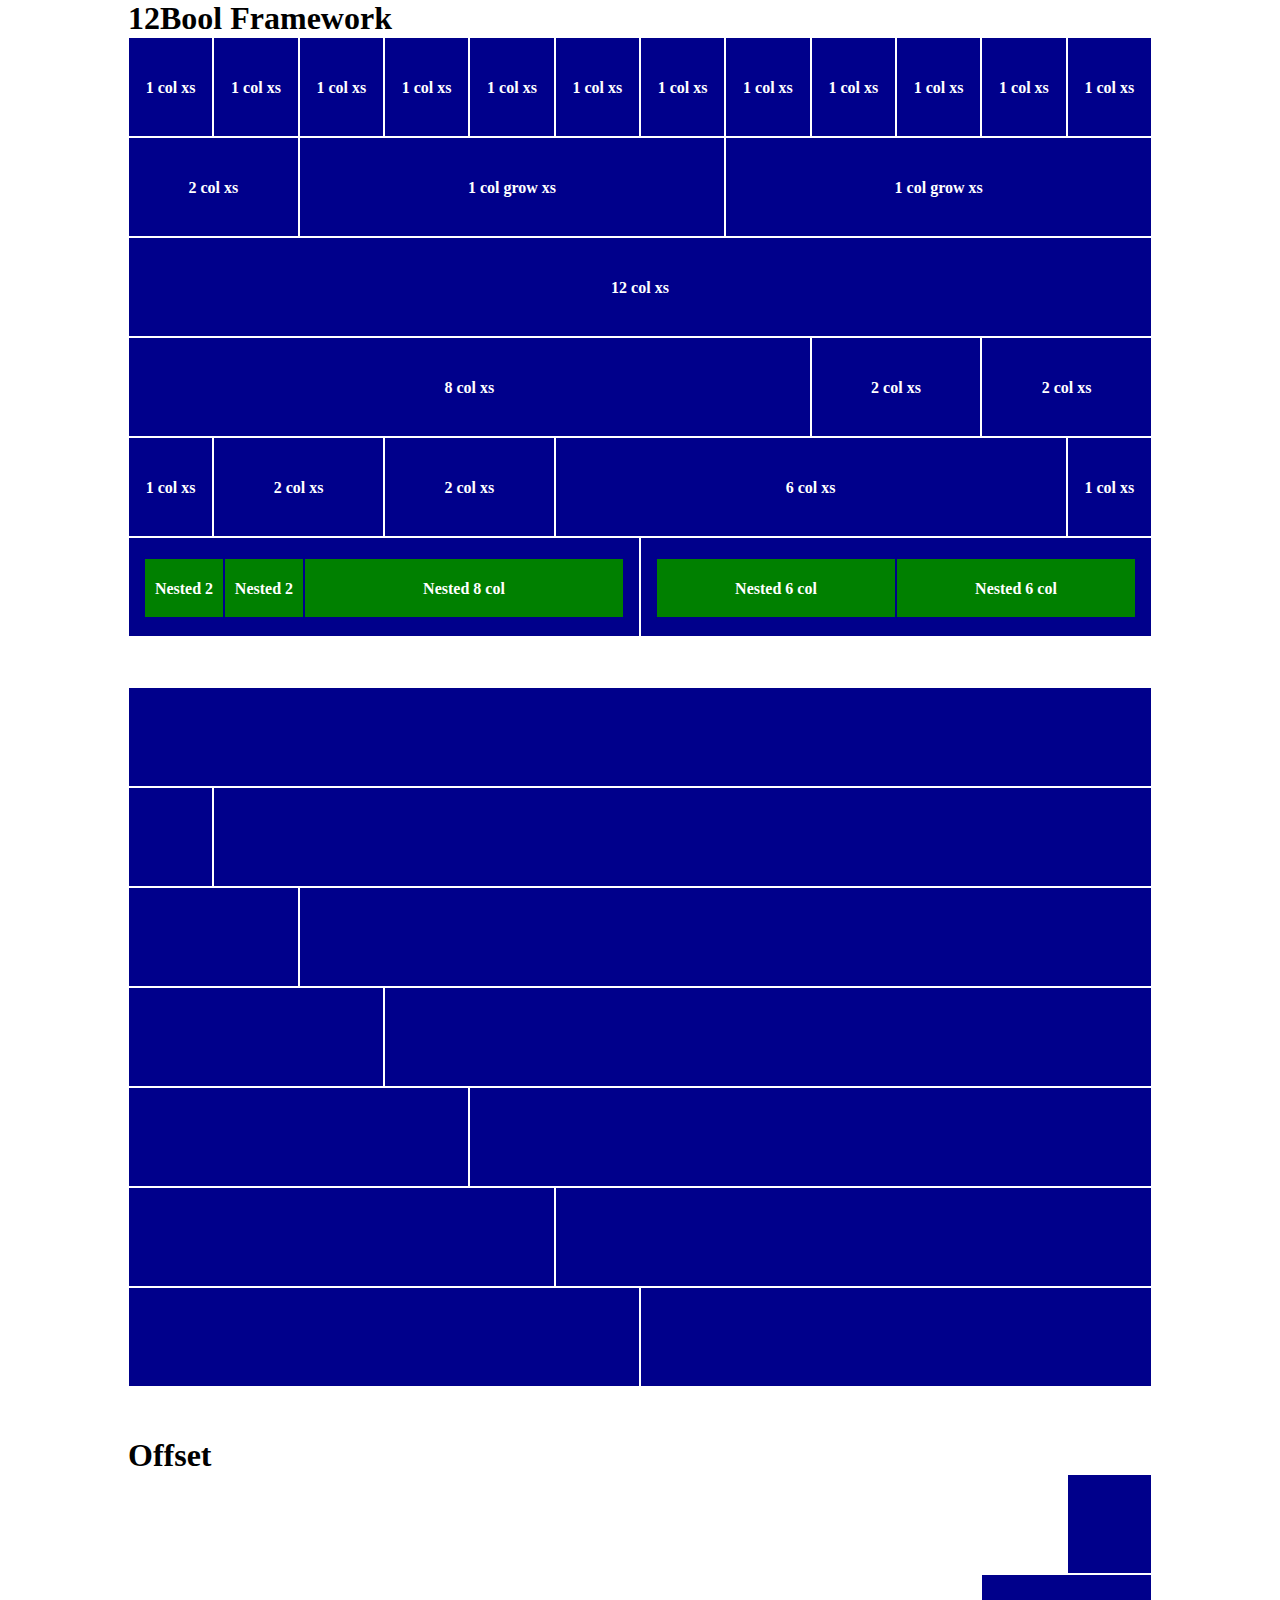
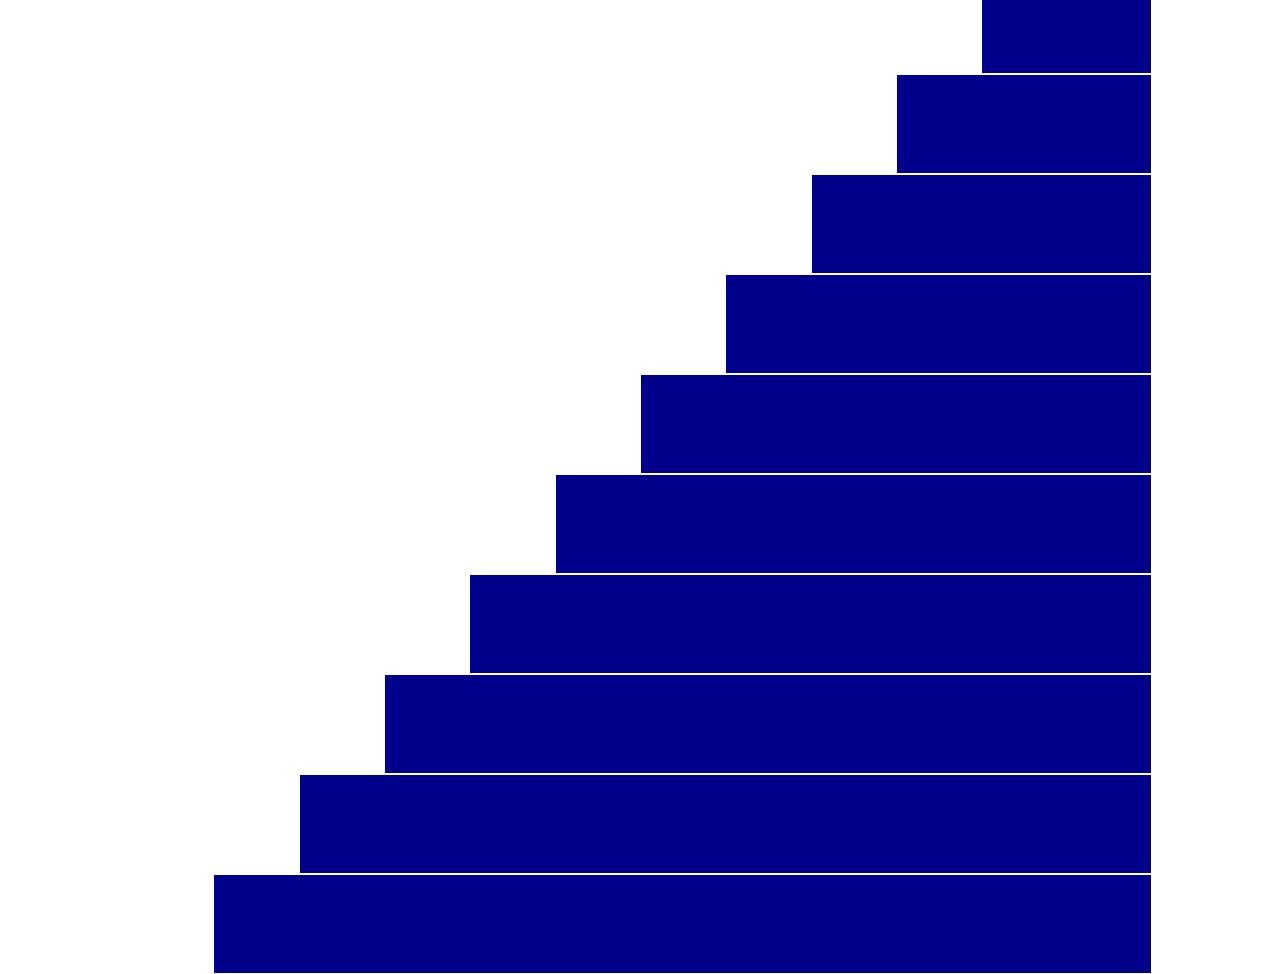
<file: index.html>
<!DOCTYPE html>
<html lang="en">
<head>
    <meta charset="UTF-8">
    <meta http-equiv="X-UA-Compatible" content="IE=edge">
    <meta name="viewport" content="width=device-width, initial-scale=1.0">
    <link rel="stylesheet" href="css/12bool.css">
    <link rel="stylesheet" href="css/style.css">
    <title>12bool Framework</title>
</head>
<body>
    
<div class="container">

    <h1>12Bool Framework</h1>

<!-- row 1 -->
    <div class="row">
        <div class="col-xs-1">1 col xs</div>
        <div class="col-xs-1">1 col xs</div>
        <div class="col-xs-1">1 col xs</div>
        <div class="col-xs-1">1 col xs</div>
        <div class="col-xs-1">1 col xs</div>
        <div class="col-xs-1">1 col xs</div>
        <div class="col-xs-1">1 col xs</div>
        <div class="col-xs-1">1 col xs</div>
        <div class="col-xs-1">1 col xs</div>
        <div class="col-xs-1">1 col xs</div>
        <div class="col-xs-1">1 col xs</div>
        <div class="col-xs-1">1 col xs</div>
    </div>

<!-- row 2 -->
    <div class="row">
        <div class="col-xs-2">2 col xs</div>
        <div class="col-xs-grow-1">1 col grow xs</div>
        <div class="col-xs-grow-1">1 col grow xs</div>
    </div>

<!-- row 3 -->
    <div class="row">
        <div class="col-xs-12">12 col xs</div>
    </div>

<!-- row 4 -->
    <div class="row">
        <div class="col-xs-8">8 col xs</div>
        <div class="col-xs-2">2 col xs</div>
        <div class="col-xs-2">2 col xs</div>
    </div>

<!-- row 5 -->
    <div class="row">
        <div class="col-xs-1">1 col xs</div>
        <div class="col-xs-2">2 col xs</div>
        <div class="col-xs-2">2 col xs</div>
        <div class="col-xs-6">6 col xs</div>
        <div class="col-xs-1">1 col xs</div>
    </div>

<!-- row 6 -->
    <div class="row row-padding">
        <div class="col-xs-6">
            <div class="row">
                <div class="col-xs-2">Nested 2 col</div>
                <div class="col-xs-2">Nested 2 col</div>
                <div class="col-xs-8">Nested 8 col</div>
            </div>
        </div>
        <div class="col-xs-6">
            <div class="row">
                <div class="col-xs-6">Nested 6 col</div>
                <div class="col-xs-6">Nested 6 col</div>
            </div>
        </div>
    </div>

    <div class="container-fluid">
<!-- row 7 -->
        <div class="row">
            <div class="col-xs-grow-1"></div>
        </div>
<!-- row 8 -->
        <div class="row">
            <div class="col-xs-1"></div>
            <div class="col-xs-grow-1"></div>
        </div>
<!-- row 9 -->
        <div class="row">
            <div class="col-xs-2"></div>
            <div class="col-xs-grow-1"></div>
        </div>
<!-- row 10 -->
        <div class="row">
            <div class="col-xs-3"></div>
            <div class="col-xs-grow-1"></div>
        </div>
<!-- row 11 -->
        <div class="row">
            <div class="col-xs-4"></div>
            <div class="col-xs-grow-1"></div>
        </div>
<!-- row 12 -->
        <div class="row">
            <div class="col-xs-5"></div>
            <div class="col-xs-grow-1"></div>
        </div>
<!-- row 13 -->
        <div class="row">
            <div class="col-xs-grow-1"></div>
            <div class="col-xs-grow-1"></div>
        </div>


    </div>

    <div class="container-fluid">

        <h1>Offset</h1>
<!-- row 14 -->
        <div class="row">
            <div class="col-xs-1 col-xs-offset-11"></div>
        </div>
<!-- row 15 -->
        <div class="row">
            <div class="col-xs-2 col-xs-offset-10"></div>
        </div>
<!-- row 16 -->
        <div class="row">
            <div class="col-xs-3 col-xs-offset-9"></div>
        </div>
<!-- row 17 -->
        <div class="row">
            <div class="col-xs-4 col-xs-offset-8"></div>
        </div>
<!-- row 18 -->
        <div class="row">
            <div class="col-xs-5 col-xs-offset-7"></div>
        </div>
<!-- row 19 -->
        <div class="row">
            <div class="col-xs-6 col-xs-offset-6"></div>
        </div>
<!-- row 20 -->
        <div class="row">
            <div class="col-xs-7 col-xs-offset-5"></div>
        </div>
<!-- row 21 -->
        <div class="row">
            <div class="col-xs-8 col-xs-offset-4"></div>
        </div>
<!-- row 22 -->
        <div class="row">
            <div class="col-xs-9 col-xs-offset-3"></div>
        </div>
<!-- row 23 -->
        <div class="row">
            <div class="col-xs-10 col-xs-offset-2"></div>
        </div>
<!-- row 24 -->
        <div class="row">
            <div class="col-xs-11 col-xs-offset-1"></div>
        </div>

    </div>

</div>

</body>
</html>
</file>
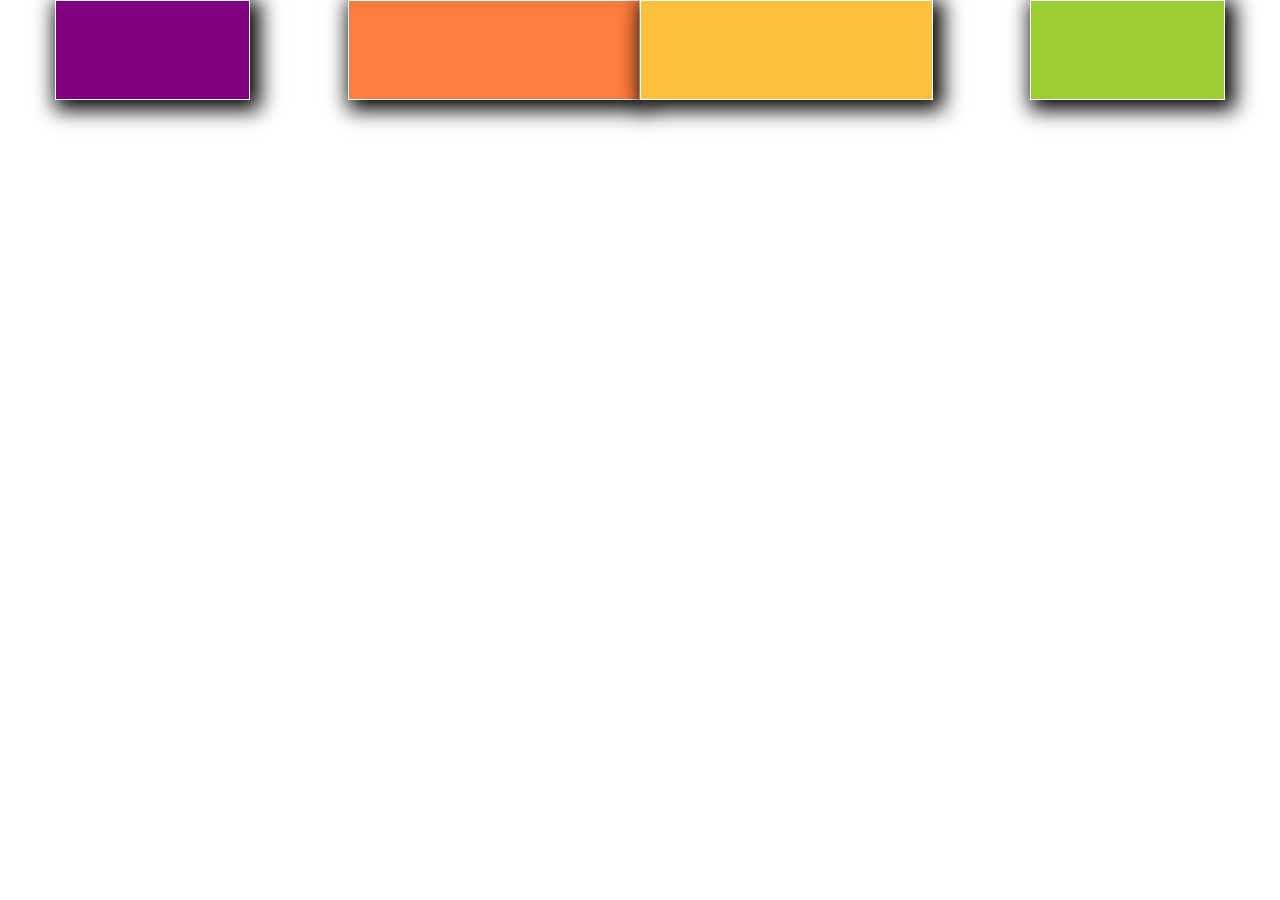
<file: bonus 2/index.html>
<!DOCTYPE html>
<html lang="en">
<head>
    <meta charset="UTF-8">
    <meta http-equiv="X-UA-Compatible" content="IE=edge">
    <meta name="viewport" content="width=device-width, initial-scale=1.0">
    <link rel="stylesheet" href="css/12bool.css">
    <link rel="stylesheet" href="css/style.css">
    <title>12bool Framework</title>
</head>
<body>
    
    <div class="container">

        <div class="row">

            <div class="col-xs-12 col-sm-6 col-md-3 col-lg-2 purp">

            </div>

            <div class="col-xs-12 col-sm-6 col-md-3 col-lg-3 col-lg-offset-1 orange">

            </div>

            <div class="col-xs-12 col-sm-6 col-md-3 col-lg-3 yellow">

            </div>

            <div class="col-xs-12 col-sm-6 col-md-3 col-lg-2 col-lg-offset-1 green">

            </div>
        </div>

        
    </div>

</body>
</html>
</file>
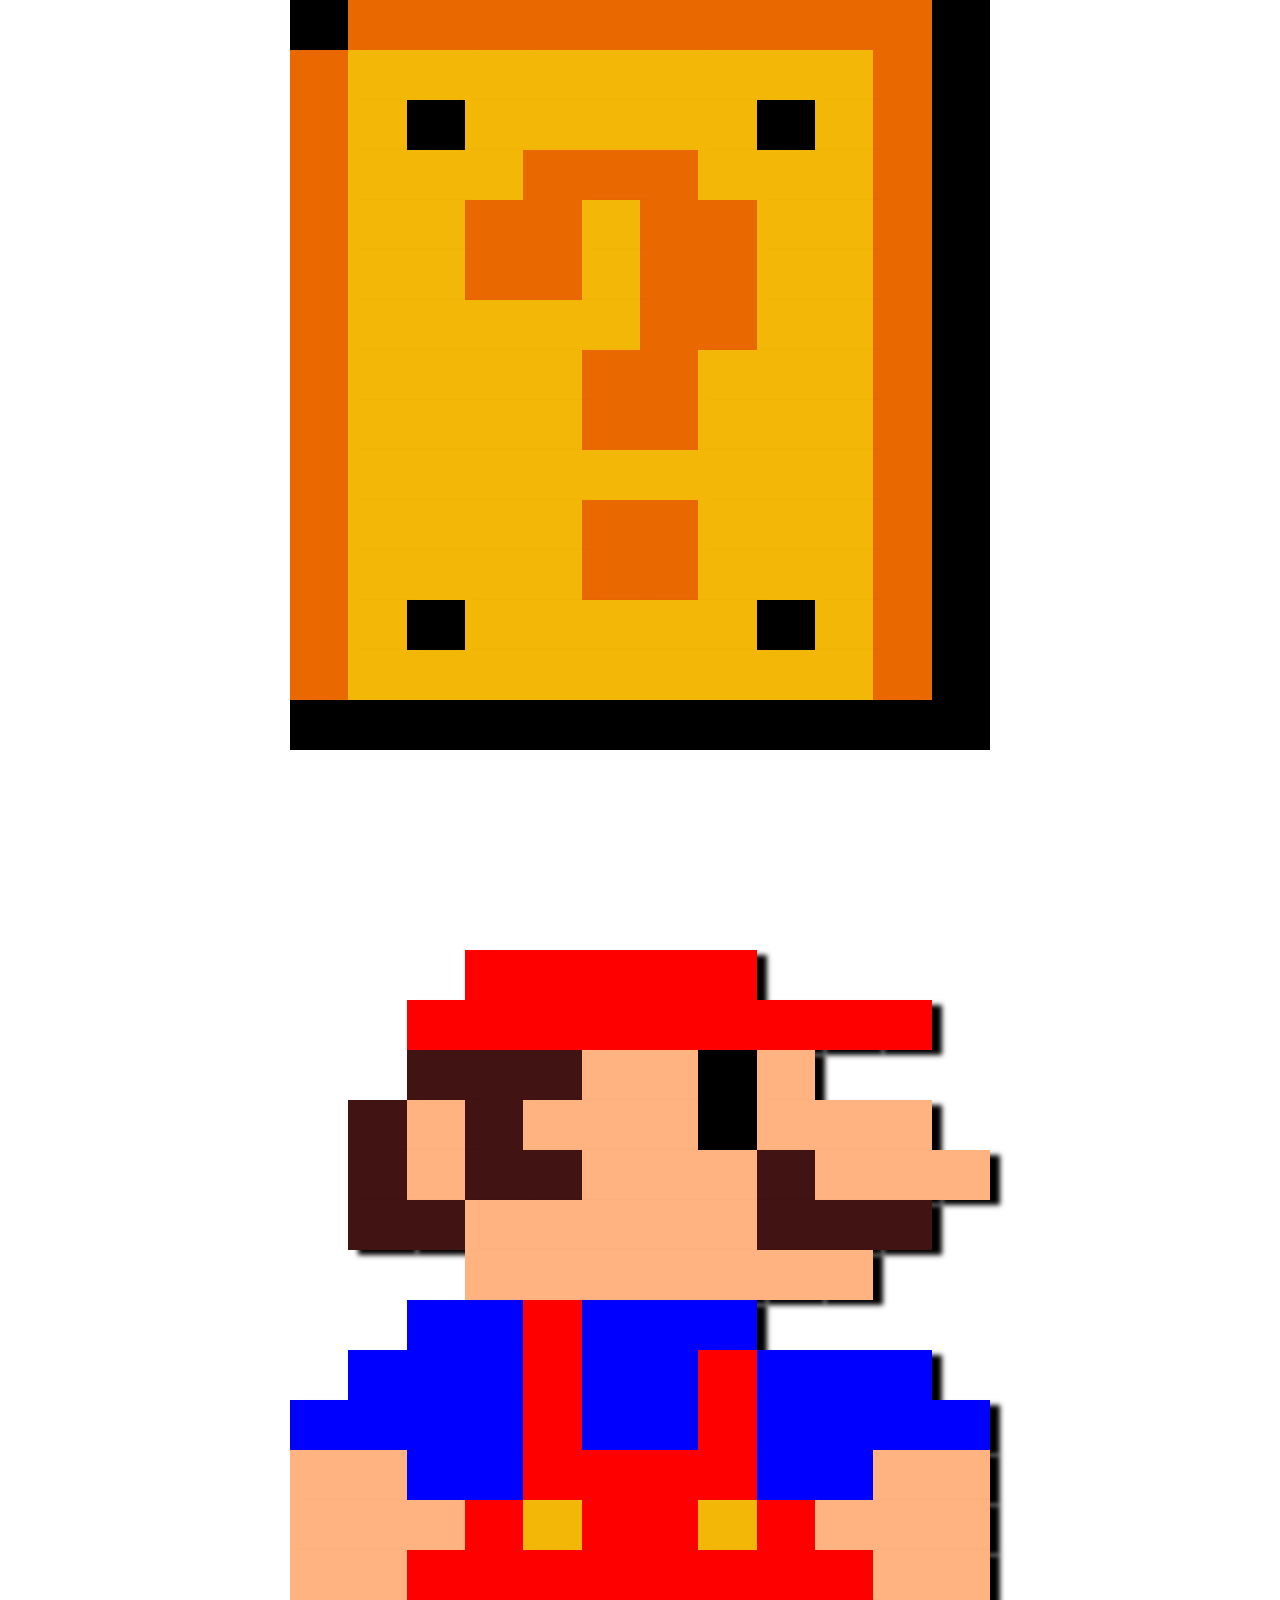
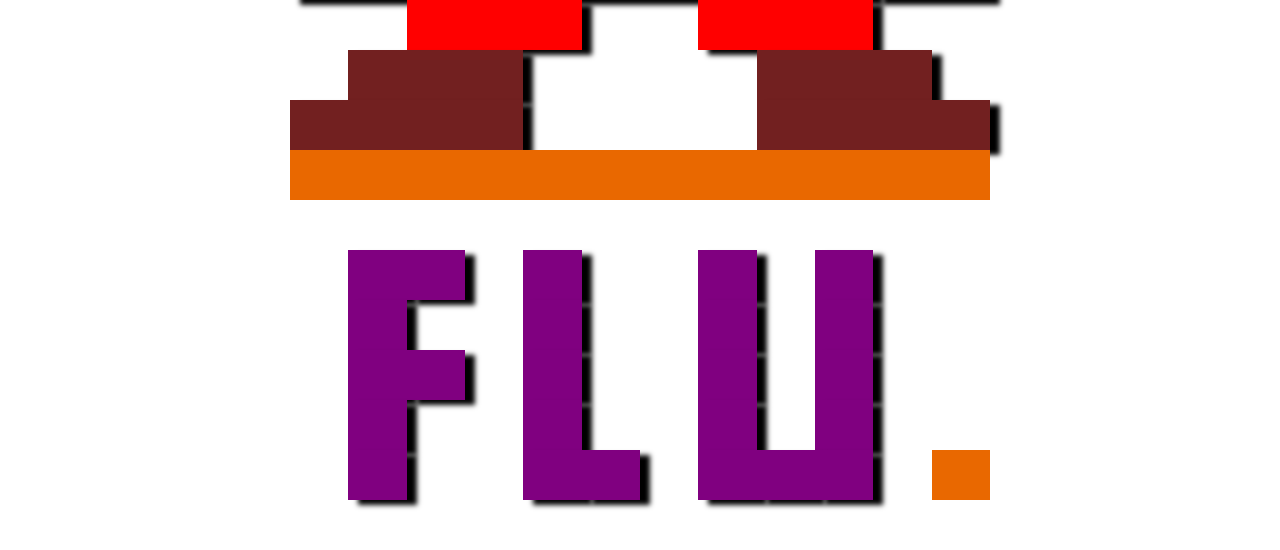
<file: bonus 3/index.html>
<!DOCTYPE html>
<html lang="en">
<head>
    <meta charset="UTF-8">
    <meta http-equiv="X-UA-Compatible" content="IE=edge">
    <meta name="viewport" content="width=device-width, initial-scale=1.0">
    <link rel="stylesheet" href="css/12bool.css">
    <link rel="stylesheet" href="css/style.css">
    <title>12bool Framework</title>
</head>
<body>
    
<div class="container">
<!-- box -->
    <div class="row ">

        <div class="col-xs-1 black"></div>
        <div class="col-xs-1 orange"></div>
        <div class="col-xs-1 orange"></div>
        <div class="col-xs-1 orange"></div>
        <div class="col-xs-1 orange"></div>
        <div class="col-xs-1 orange"></div>
        <div class="col-xs-1 orange"></div>
        <div class="col-xs-1 orange"></div>
        <div class="col-xs-1 orange"></div>
        <div class="col-xs-1 orange"></div>
        <div class="col-xs-1 orange"></div>
        <div class="col-xs-1 black"></div>

    </div>

    <div class="row ">

        <div class="col-xs-1 orange"></div>
        <div class="col-xs-1 yellow"></div>
        <div class="col-xs-1 yellow"></div>
        <div class="col-xs-1 yellow"></div>
        <div class="col-xs-1 yellow"></div>
        <div class="col-xs-1 yellow"></div>
        <div class="col-xs-1 yellow"></div>
        <div class="col-xs-1 yellow"></div>
        <div class="col-xs-1 yellow"></div>
        <div class="col-xs-1 yellow"></div>
        <div class="col-xs-1 orange"></div>
        <div class="col-xs-1 black"></div>

    </div>

    <div class="row ">

        <div class="col-xs-1 orange"></div>
        <div class="col-xs-1 yellow"></div>
        <div class="col-xs-1 black"></div>
        <div class="col-xs-1 yellow"></div>
        <div class="col-xs-1 yellow"></div>
        <div class="col-xs-1 yellow"></div>
        <div class="col-xs-1 yellow"></div>
        <div class="col-xs-1 yellow"></div>
        <div class="col-xs-1 black"></div>
        <div class="col-xs-1 yellow"></div>
        <div class="col-xs-1 orange"></div>
        <div class="col-xs-1 black"></div>
    </div>

    <div class="row ">


        <div class="col-xs-1 orange"></div>
        <div class="col-xs-1 yellow"></div>
        <div class="col-xs-1 yellow"></div>
        <div class="col-xs-1 yellow"></div>
        <div class="col-xs-1 orange"></div>
        <div class="col-xs-1 orange"></div>
        <div class="col-xs-1 orange"></div>
        <div class="col-xs-1 yellow"></div>
        <div class="col-xs-1 yellow"></div>
        <div class="col-xs-1 yellow"></div>
        <div class="col-xs-1 orange"></div>
        <div class="col-xs-1 black"></div>

    </div>

    <div class="row ">

        <div class="col-xs-1 orange"></div>
        <div class="col-xs-1 yellow"></div>
        <div class="col-xs-1 yellow"></div>
        <div class="col-xs-1 orange"></div>
        <div class="col-xs-1 orange"></div>
        <div class="col-xs-1 yellow"></div>
        <div class="col-xs-1 orange"></div>
        <div class="col-xs-1 orange"></div>
        <div class="col-xs-1 yellow"></div>
        <div class="col-xs-1 yellow"></div>
        <div class="col-xs-1 orange"></div>
        <div class="col-xs-1 black"></div>

    </div>

    <div class="row ">

        <div class="col-xs-1 orange"></div>
        <div class="col-xs-1 yellow"></div>
        <div class="col-xs-1 yellow"></div>
        <div class="col-xs-1 orange"></div>
        <div class="col-xs-1 orange"></div>
        <div class="col-xs-1 yellow"></div>
        <div class="col-xs-1 orange"></div>
        <div class="col-xs-1 orange"></div>
        <div class="col-xs-1 yellow"></div>
        <div class="col-xs-1 yellow"></div>
        <div class="col-xs-1 orange"></div>
        <div class="col-xs-1 black"></div>

    </div>

    <div class="row ">

        <div class="col-xs-1 orange"></div>
        <div class="col-xs-1 yellow"></div>
        <div class="col-xs-1 yellow"></div>
        <div class="col-xs-1 yellow"></div>
        <div class="col-xs-1 yellow"></div>
        <div class="col-xs-1 yellow"></div>
        <div class="col-xs-1 orange"></div>
        <div class="col-xs-1 orange"></div>
        <div class="col-xs-1 yellow"></div>
        <div class="col-xs-1 yellow"></div>
        <div class="col-xs-1 orange"></div>
        <div class="col-xs-1 black"></div>

    </div>

    <div class="row ">

        <div class="col-xs-1 orange"></div>
        <div class="col-xs-1 yellow"></div>
        <div class="col-xs-1 yellow"></div>
        <div class="col-xs-1 yellow"></div>
        <div class="col-xs-1 yellow"></div>
        <div class="col-xs-1 orange"></div>
        <div class="col-xs-1 orange"></div>
        <div class="col-xs-1 yellow"></div>
        <div class="col-xs-1 yellow"></div>
        <div class="col-xs-1 yellow"></div>
        <div class="col-xs-1 orange"></div>
        <div class="col-xs-1 black"></div>

    </div>

    <div class="row ">

        <div class="col-xs-1 orange"></div>
        <div class="col-xs-1 yellow"></div>
        <div class="col-xs-1 yellow"></div>
        <div class="col-xs-1 yellow"></div>
        <div class="col-xs-1 yellow"></div>
        <div class="col-xs-1 orange"></div>
        <div class="col-xs-1 orange"></div>
        <div class="col-xs-1 yellow"></div>
        <div class="col-xs-1 yellow"></div>
        <div class="col-xs-1 yellow"></div>
        <div class="col-xs-1 orange"></div>
        <div class="col-xs-1 black"></div>
    </div>

    <div class="row ">

        <div class="col-xs-1 orange"></div>
        <div class="col-xs-1 yellow"></div>
        <div class="col-xs-1 yellow"></div>
        <div class="col-xs-1 yellow"></div>
        <div class="col-xs-1 yellow"></div>
        <div class="col-xs-1 yellow"></div>
        <div class="col-xs-1 yellow"></div>
        <div class="col-xs-1 yellow"></div>
        <div class="col-xs-1 yellow"></div>
        <div class="col-xs-1 yellow"></div>
        <div class="col-xs-1 orange"></div>
        <div class="col-xs-1 black"></div>

    </div>

    <div class="row ">

        <div class="col-xs-1 orange"></div>
        <div class="col-xs-1 yellow"></div>
        <div class="col-xs-1 yellow"></div>
        <div class="col-xs-1 yellow"></div>
        <div class="col-xs-1 yellow"></div>
        <div class="col-xs-1 orange"></div>
        <div class="col-xs-1 orange"></div>
        <div class="col-xs-1 yellow"></div>
        <div class="col-xs-1 yellow"></div>
        <div class="col-xs-1 yellow"></div>
        <div class="col-xs-1 orange"></div>
        <div class="col-xs-1 black"></div>

    </div>

    <div class="row ">
        <div class="col-xs-1 orange"></div>
        <div class="col-xs-1 yellow"></div>
        <div class="col-xs-1 yellow"></div>
        <div class="col-xs-1 yellow"></div>
        <div class="col-xs-1 yellow"></div>
        <div class="col-xs-1 orange"></div>
        <div class="col-xs-1 orange"></div>
        <div class="col-xs-1 yellow"></div>
        <div class="col-xs-1 yellow"></div>
        <div class="col-xs-1 yellow"></div>
        <div class="col-xs-1 orange"></div>
        <div class="col-xs-1 black"></div>
    </div>

    <div class="row ">
        <div class="col-xs-1 orange"></div>
        <div class="col-xs-1 yellow"></div>
        <div class="col-xs-1 black"></div>
        <div class="col-xs-1 yellow"></div>
        <div class="col-xs-1 yellow"></div>
        <div class="col-xs-1 yellow"></div>
        <div class="col-xs-1 yellow"></div>
        <div class="col-xs-1 yellow"></div>
        <div class="col-xs-1 black"></div>
        <div class="col-xs-1 yellow"></div>
        <div class="col-xs-1 orange"></div>
        <div class="col-xs-1 black"></div>
    </div>

    <div class="row ">
        <div class="col-xs-1 orange"></div>
        <div class="col-xs-1 yellow"></div>
        <div class="col-xs-1 yellow"></div>
        <div class="col-xs-1 yellow"></div>
        <div class="col-xs-1 yellow"></div>
        <div class="col-xs-1 yellow"></div>
        <div class="col-xs-1 yellow"></div>
        <div class="col-xs-1 yellow"></div>
        <div class="col-xs-1 yellow"></div>
        <div class="col-xs-1 yellow"></div>
        <div class="col-xs-1 orange"></div>
        <div class="col-xs-1 black"></div>
    </div>

    <div class="row ">
        <div class="col-xs-1 black"></div>
        <div class="col-xs-1 black"></div>
        <div class="col-xs-1 black"></div>
        <div class="col-xs-1 black"></div>
        <div class="col-xs-1 black"></div>
        <div class="col-xs-1 black"></div>
        <div class="col-xs-1 black"></div>
        <div class="col-xs-1 black"></div>
        <div class="col-xs-1 black"></div>
        <div class="col-xs-1 black"></div>
        <div class="col-xs-1 black"></div>
        <div class="col-xs-1 black"></div>
    </div>

    <div class="container mario">
        <!-- super mario -->
        <div class="row">
            <div class="col-xs-1"></div>
            <div class="col-xs-1"></div>
            <div class="col-xs-1"></div>
            <div class="col-xs-1 red"></div>
            <div class="col-xs-1 red"></div>
            <div class="col-xs-1 red"></div>
            <div class="col-xs-1 red"></div>
            <div class="col-xs-1 red"></div>
            <div class="col-xs-1"></div>
            <div class="col-xs-1"></div>
            <div class="col-xs-1"></div>
            <div class="col-xs-1"></div>
        </div>

        <div class="row">
            <div class="col-xs-1"></div>
            <div class="col-xs-1"></div>
            <div class="col-xs-1 red"></div>
            <div class="col-xs-1 red"></div>
            <div class="col-xs-1 red"></div>
            <div class="col-xs-1 red"></div>
            <div class="col-xs-1 red"></div>
            <div class="col-xs-1 red"></div>
            <div class="col-xs-1 red"></div>
            <div class="col-xs-1 red"></div>
            <div class="col-xs-1 red"></div>
            <div class="col-xs-1"></div>

        </div>

        <div class="row">
            <div class="col-xs-1"></div>
            <div class="col-xs-1"></div>
            <div class="col-xs-1 darkbrown"></div>
            <div class="col-xs-1 darkbrown"></div>
            <div class="col-xs-1 darkbrown"></div>
            <div class="col-xs-1 pink"></div>
            <div class="col-xs-1 pink"></div>
            <div class="col-xs-1 black"></div>
            <div class="col-xs-1 pink"></div>
            <div class="col-xs-1"></div>
            <div class="col-xs-1"></div>
            <div class="col-xs-1"></div>

        </div>

        <div class="row">
            <div class="col-xs-1"></div>
            <div class="col-xs-1 darkbrown"></div>
            <div class="col-xs-1 pink"></div>
            <div class="col-xs-1 darkbrown"></div>
            <div class="col-xs-1 pink"></div>
            <div class="col-xs-1 pink"></div>
            <div class="col-xs-1 pink"></div>
            <div class="col-xs-1 black"></div>
            <div class="col-xs-1 pink"></div>
            <div class="col-xs-1 pink"></div>
            <div class="col-xs-1 pink"></div>
            <div class="col-xs-1"></div>

        </div>

        <div class="row">
            <div class="col-xs-1 "></div>
            <div class="col-xs-1 darkbrown"></div>
            <div class="col-xs-1 pink"></div>
            <div class="col-xs-1 darkbrown"></div>
            <div class="col-xs-1 darkbrown"></div>
            <div class="col-xs-1 pink"></div>
            <div class="col-xs-1 pink"></div>
            <div class="col-xs-1 pink"></div>
            <div class="col-xs-1 darkbrown"></div>
            <div class="col-xs-1 pink"></div>
            <div class="col-xs-1 pink"></div>
            <div class="col-xs-1 pink"></div>
        </div>
        <!-- row 6 -->
        <div class="row">
            <div class="col-xs-1 "></div>
            <div class="col-xs-1 darkbrown"></div>
            <div class="col-xs-1 darkbrown"></div>
            <div class="col-xs-1 pink"></div>
            <div class="col-xs-1 pink"></div>
            <div class="col-xs-1 pink"></div>
            <div class="col-xs-1 pink"></div>
            <div class="col-xs-1 pink"></div>
            <div class="col-xs-1 darkbrown"></div>
            <div class="col-xs-1 darkbrown"></div>
            <div class="col-xs-1 darkbrown"></div>
            <div class="col-xs-1 "></div>
        </div>

        <div class="row">
            <div class="col-xs-1"></div>
            <div class="col-xs-1 "></div>
            <div class="col-xs-1"></div>
            <div class="col-xs-1 pink"></div>
            <div class="col-xs-1 pink"></div>
            <div class="col-xs-1 pink"></div>
            <div class="col-xs-1 pink"></div>
            <div class="col-xs-1 pink"></div>
            <div class="col-xs-1 pink"></div>
            <div class="col-xs-1 pink"></div>
            <div class="col-xs-1 "></div>
            <div class="col-xs-1 "></div>
        </div>

        <div class="row">
            <div class="col-xs-2 blue col-xs-offset-2"></div>
            <div class="col-xs-1 red"></div>
            <div class="col-xs-3 blue"></div>
        </div>

        <div class="row">
            <div class="col-xs-3 blue col-xs-offset-1"></div>
            <div class="col-xs-1 red"></div>
            <div class="col-xs-2 blue"></div>
            <div class="col-xs-1 red"></div>
            <div class="col-xs-3 blue"></div>
        </div>

        <div class="row">
            <div class="col-xs-4 blue "></div>
            <div class="col-xs-1 red"></div>
            <div class="col-xs-2 blue"></div>
            <div class="col-xs-1 red"></div>
            <div class="col-xs-4 blue"></div>
        </div>

        <div class="row">
            <div class="col-xs-2 pink "></div>
            <div class="col-xs-2 blue"></div>
            <div class="col-xs-4 red"></div>
            <div class="col-xs-2 blue"></div>
            <div class="col-xs-2 pink"></div>
        </div>

        <div class="row">
            <div class="col-xs-3 pink "></div>
            <div class="col-xs-1 red"></div>
            <div class="col-xs-1 yellow"></div>
            <div class="col-xs-2 red"></div>
            <div class="col-xs-1 yellow"></div>
            <div class="col-xs-1 red"></div>
            <div class="col-xs-3 pink "></div>
        </div>

        <div class="row">
            <div class="col-xs-2 pink "></div>
            <div class="col-xs-8 red"></div>
            <div class="col-xs-2 pink"></div>
        </div>

        <div class="row">
            <div class="col-xs-3 col-xs-offset-2 red "></div>
            <div class="col-xs-3 col-xs-offset-2 red"></div>
        </div>

        <div class="row">
            <div class="col-xs-3 col-xs-offset-1 brown "></div>
            <div class="col-xs-3 col-xs-offset-4 brown"></div>
        </div>

        <div class="row">
            <div class="col-xs-4  brown "></div>
            <div class="col-xs-4 col-xs-offset-4 brown"></div>
        </div>

    </div>

    <div class="row floor">
        <div class="col-xs-12 orange"></div>
    </div>

    <div class="row floor">
        <div class="col-xs-12 "></div>
    </div>

<!-- fluuuuuuuuuuuuuuuuuuuuuuuuuuuuu -->
    <div class="row">

        <div class="col-xs-1 "></div>
        <div class="col-xs-1 purp"></div>
        <div class="col-xs-1 purp"></div>
        <div class="col-xs-1 "></div>
        <div class="col-xs-1 purp"></div>
        <div class="col-xs-1 "></div>
        <div class="col-xs-1 "></div>
        <div class="col-xs-1 purp"></div>
        <div class="col-xs-1 "></div>
        <div class="col-xs-1 purp"></div>
        <div class="col-xs-1 "></div>
        <div class="col-xs-1"></div>
    </div>

    <div class="row">
        <div class="col-xs-1 "></div>
        <div class="col-xs-1 purp"></div>
        <div class="col-xs-1 "></div>
        <div class="col-xs-1 "></div>
        <div class="col-xs-1 purp"></div>
        <div class="col-xs-1 "></div>
        <div class="col-xs-1 "></div>
        <div class="col-xs-1 purp"></div>
        <div class="col-xs-1 "></div>
        <div class="col-xs-1 purp"></div>
        <div class="col-xs-1 "></div>
        <div class="col-xs-1"></div>
    </div>

    <div class="row">
        <div class="col-xs-1 "></div>
        <div class="col-xs-1 purp"></div>
        <div class="col-xs-1 purp"></div>
        <div class="col-xs-1 "></div>
        <div class="col-xs-1 purp"></div>
        <div class="col-xs-1 "></div>
        <div class="col-xs-1 "></div>
        <div class="col-xs-1 purp"></div>
        <div class="col-xs-1 "></div>
        <div class="col-xs-1 purp"></div>
        <div class="col-xs-1 "></div>
        <div class="col-xs-1"></div>
    </div>

    <div class="row">
        <div class="col-xs-1 "></div>
        <div class="col-xs-1 purp"></div>
        <div class="col-xs-1 "></div>
        <div class="col-xs-1 "></div>
        <div class="col-xs-1 purp"></div>
        <div class="col-xs-1 "></div>
        <div class="col-xs-1 "></div>
        <div class="col-xs-1 purp"></div>
        <div class="col-xs-1 "></div>
        <div class="col-xs-1 purp"></div>
        <div class="col-xs-1 "></div>
        <div class="col-xs-1"></div>
    </div>

    <div class="row">
        <div class="col-xs-1 "></div>
        <div class="col-xs-1 purp"></div>
        <div class="col-xs-1 "></div>
        <div class="col-xs-1 "></div>
        <div class="col-xs-1 purp"></div>
        <div class="col-xs-1 purp"></div>
        <div class="col-xs-1 "></div>
        <div class="col-xs-1 purp"></div>
        <div class="col-xs-1 purp"></div>
        <div class="col-xs-1 purp"></div>
        <div class="col-xs-1 "></div>
        <div class="col-xs-1 orange"></div>
    </div>

    <div class="row">
        <div class="col-xs-12 "></div>

    </div>

</div>
</body>
</html>
</file>
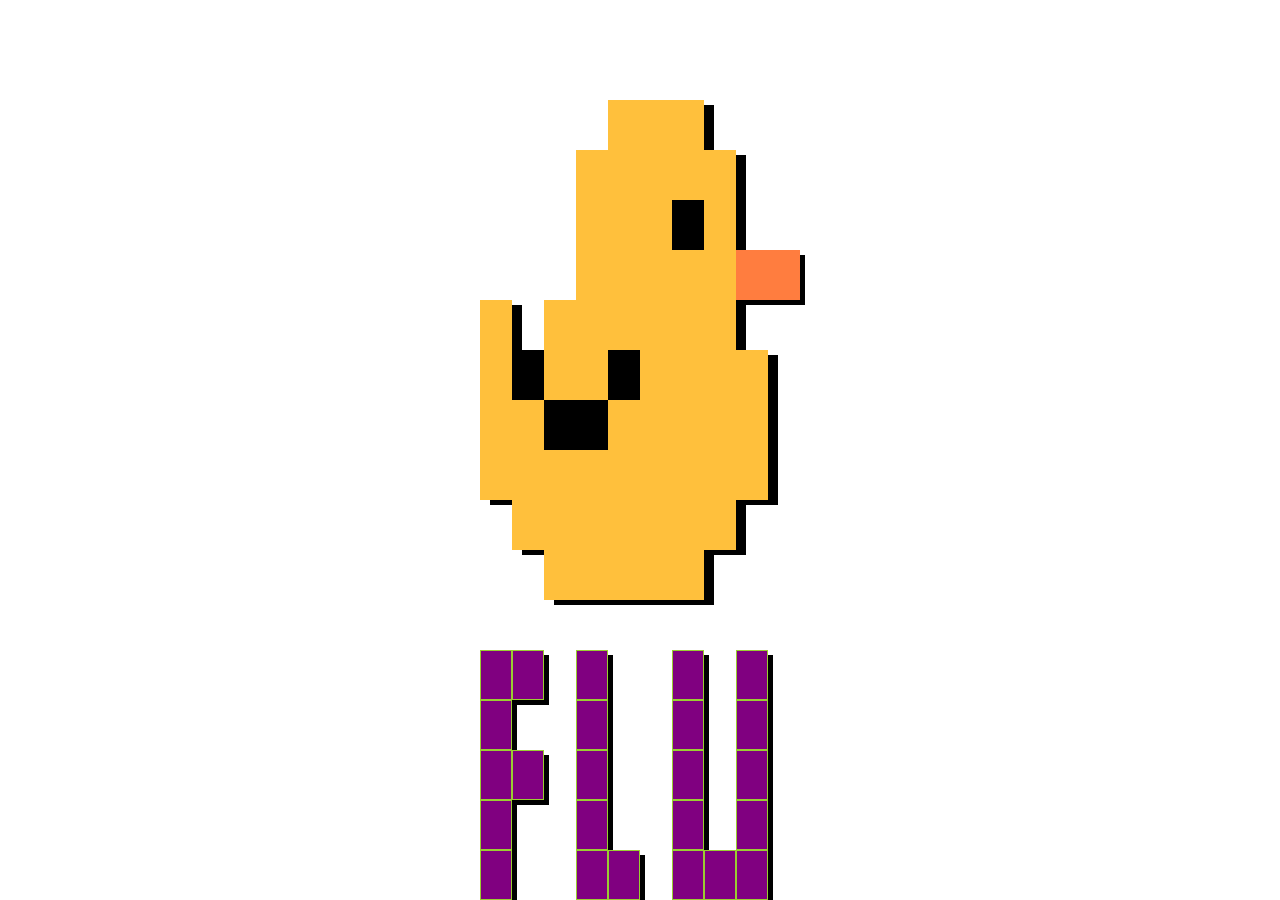
<file: bonus/index.html>
<!DOCTYPE html>
<html lang="en">
<head>
    <meta charset="UTF-8">
    <meta http-equiv="X-UA-Compatible" content="IE=edge">
    <meta name="viewport" content="width=device-width, initial-scale=1.0">
    <link rel="stylesheet" href="css/12bool.css">
    <link rel="stylesheet" href="css/style.css">
    <title>12bool Framework</title>
</head>
<body>
    
<div class="container">

    <div class="row">
        <div class="col-xs-1"></div>
        <div class="col-xs-1"></div>
        <div class="col-xs-1"></div>
        <div class="col-xs-1"></div>
        <div class="col-xs-1"></div>
        <div class="col-xs-1"></div>
        <div class="col-xs-1"></div>
        <div class="col-xs-1"></div>
        <div class="col-xs-1"></div>
        <div class="col-xs-1"></div>
        <div class="col-xs-1"></div>
        <div class="col-xs-1"></div>
    </div>

    <div class="row">
        <div class="col-xs-1"></div>
        <div class="col-xs-1"></div>
        <div class="col-xs-1"></div>
        <div class="col-xs-1"></div>
        <div class="col-xs-1"></div>
        <div class="col-xs-1"></div>
        <div class="col-xs-1"></div>
        <div class="col-xs-1"></div>
        <div class="col-xs-1"></div>
        <div class="col-xs-1"></div>
        <div class="col-xs-1"></div>
        <div class="col-xs-1"></div>
    </div>

    <div class="row">
        <div class="col-xs-1"></div>
        <div class="col-xs-1"></div>
        <div class="col-xs-1"></div>
        <div class="col-xs-1"></div>
        <div class="col-xs-1"></div>
        <div class="col-xs-1 yellow"></div>
        <div class="col-xs-1 yellow"></div>
        <div class="col-xs-1 yellow"></div>
        <div class="col-xs-1"></div>
        <div class="col-xs-1"></div>
        <div class="col-xs-1"></div>
        <div class="col-xs-1"></div>
    </div>

    <div class="row">
        <div class="col-xs-1"></div>
        <div class="col-xs-1"></div>
        <div class="col-xs-1"></div>
        <div class="col-xs-1"></div>
        <div class="col-xs-1 yellow"></div>
        <div class="col-xs-1 yellow"></div>
        <div class="col-xs-1 yellow"></div>
        <div class="col-xs-1 yellow"></div>
        <div class="col-xs-1 yellow"></div>
        <div class="col-xs-1"></div>
        <div class="col-xs-1"></div>
        <div class="col-xs-1"></div>
    </div>

    <div class="row">
        <div class="col-xs-1"></div>
        <div class="col-xs-1"></div>
        <div class="col-xs-1"></div>
        <div class="col-xs-1"></div>
        <div class="col-xs-1 yellow"></div>
        <div class="col-xs-1 yellow"></div>
        <div class="col-xs-1 yellow"></div>
        <div class="col-xs-1 black"></div>
        <div class="col-xs-1 yellow"></div>
        <div class="col-xs-1"></div>
        <div class="col-xs-1"></div>
        <div class="col-xs-1"></div>
    </div>
<!-- row 6 -->
    <div class="row">
        <div class="col-xs-1"></div>
        <div class="col-xs-1"></div>
        <div class="col-xs-1"></div>
        <div class="col-xs-1"></div>
        <div class="col-xs-1 yellow"></div>
        <div class="col-xs-1 yellow"></div>
        <div class="col-xs-1 yellow"></div>
        <div class="col-xs-1 yellow"></div>
        <div class="col-xs-1 yellow"></div>
        <div class="col-xs-1 orange"></div>
        <div class="col-xs-1 orange"></div>
        <div class="col-xs-1 "></div>
    </div>

    <div class="row">
        <div class="col-xs-1"></div>
        <div class="col-xs-1 yellow"></div>
        <div class="col-xs-1"></div>
        <div class="col-xs-1 yellow"></div>
        <div class="col-xs-1 yellow"></div>
        <div class="col-xs-1 yellow"></div>
        <div class="col-xs-1 yellow"></div>
        <div class="col-xs-1 yellow"></div>
        <div class="col-xs-1 yellow"></div>
        <div class="col-xs-1 "></div>
        <div class="col-xs-1 "></div>
        <div class="col-xs-1 "></div>
    </div>

    <div class="row">
        <div class="col-xs-1"></div>
        <div class="col-xs-1 yellow"></div>
        <div class="col-xs-1 black"></div>
        <div class="col-xs-1 yellow"></div>
        <div class="col-xs-1 yellow"></div>
        <div class="col-xs-1 black"></div>
        <div class="col-xs-1 yellow"></div>
        <div class="col-xs-1 yellow"></div>
        <div class="col-xs-1 yellow"></div>
        <div class="col-xs-1 yellow"></div>
        <div class="col-xs-1 "></div>
        <div class="col-xs-1 "></div>
    </div>

    <div class="row">
        <div class="col-xs-1"></div>
        <div class="col-xs-1 yellow"></div>
        <div class="col-xs-1 yellow"></div>
        <div class="col-xs-1 black"></div>
        <div class="col-xs-1 black"></div>
        <div class="col-xs-1 yellow"></div>
        <div class="col-xs-1 yellow"></div>
        <div class="col-xs-1 yellow"></div>
        <div class="col-xs-1 yellow"></div>
        <div class="col-xs-1 yellow"></div>
        <div class="col-xs-1 "></div>
        <div class="col-xs-1 "></div>
    </div>

    <div class="row">
        <div class="col-xs-1"></div>
        <div class="col-xs-1 yellow"></div>
        <div class="col-xs-1 yellow"></div>
        <div class="col-xs-1 yellow"></div>
        <div class="col-xs-1 yellow"></div>
        <div class="col-xs-1 yellow"></div>
        <div class="col-xs-1 yellow"></div>
        <div class="col-xs-1 yellow"></div>
        <div class="col-xs-1 yellow"></div>
        <div class="col-xs-1 yellow"></div>
        <div class="col-xs-1 "></div>
        <div class="col-xs-1 "></div>
    </div>

    <div class="row">
        <div class="col-xs-1"></div>
        <div class="col-xs-1 "></div>
        <div class="col-xs-1 yellow"></div>
        <div class="col-xs-1 yellow"></div>
        <div class="col-xs-1 yellow"></div>
        <div class="col-xs-1 yellow"></div>
        <div class="col-xs-1 yellow"></div>
        <div class="col-xs-1 yellow"></div>
        <div class="col-xs-1 yellow"></div>
        <div class="col-xs-1 "></div>
        <div class="col-xs-1 "></div>
        <div class="col-xs-1 "></div>
    </div>

    <div class="row">
        <div class="col-xs-1"></div>
        <div class="col-xs-1 "></div>
        <div class="col-xs-1 "></div>
        <div class="col-xs-1 yellow"></div>
        <div class="col-xs-1 yellow"></div>
        <div class="col-xs-1 yellow"></div>
        <div class="col-xs-1 yellow"></div>
        <div class="col-xs-1 yellow"></div>
        <div class="col-xs-1 "></div>
        <div class="col-xs-1 "></div>
        <div class="col-xs-1 "></div>
        <div class="col-xs-1 "></div>
    </div>

    <div class="row">
        <div class="col-xs-1"></div>
        <div class="col-xs-1 "></div>
        <div class="col-xs-1 "></div>
        <div class="col-xs-1 "></div>
        <div class="col-xs-1 "></div>
        <div class="col-xs-1 "></div>
        <div class="col-xs-1 "></div>
        <div class="col-xs-1 "></div>
        <div class="col-xs-1 "></div>
        <div class="col-xs-1 "></div>
        <div class="col-xs-1 "></div>
        <div class="col-xs-1 "></div>
    </div>

<!-- fluuuuuuuuuuuuuuuuuuuuuuuuuuuuu -->
    <div class="row">

        <div class="col-xs-1 "></div>
        <div class="col-xs-1 purp"></div>
        <div class="col-xs-1 purp"></div>
        <div class="col-xs-1 "></div>
        <div class="col-xs-1 purp"></div>
        <div class="col-xs-1 "></div>
        <div class="col-xs-1 "></div>
        <div class="col-xs-1 purp"></div>
        <div class="col-xs-1 "></div>
        <div class="col-xs-1 purp"></div>
        <div class="col-xs-1 "></div>
        <div class="col-xs-1"></div>
    </div>

    <div class="row">
        <div class="col-xs-1 "></div>
        <div class="col-xs-1 purp"></div>
        <div class="col-xs-1 "></div>
        <div class="col-xs-1 "></div>
        <div class="col-xs-1 purp"></div>
        <div class="col-xs-1 "></div>
        <div class="col-xs-1 "></div>
        <div class="col-xs-1 purp"></div>
        <div class="col-xs-1 "></div>
        <div class="col-xs-1 purp"></div>
        <div class="col-xs-1 "></div>
        <div class="col-xs-1"></div>
    </div>

    <div class="row">
        <div class="col-xs-1 "></div>
        <div class="col-xs-1 purp"></div>
        <div class="col-xs-1 purp"></div>
        <div class="col-xs-1 "></div>
        <div class="col-xs-1 purp"></div>
        <div class="col-xs-1 "></div>
        <div class="col-xs-1 "></div>
        <div class="col-xs-1 purp"></div>
        <div class="col-xs-1 "></div>
        <div class="col-xs-1 purp"></div>
        <div class="col-xs-1 "></div>
        <div class="col-xs-1"></div>
    </div>

    <div class="row">
        <div class="col-xs-1 "></div>
        <div class="col-xs-1 purp"></div>
        <div class="col-xs-1 "></div>
        <div class="col-xs-1 "></div>
        <div class="col-xs-1 purp"></div>
        <div class="col-xs-1 "></div>
        <div class="col-xs-1 "></div>
        <div class="col-xs-1 purp"></div>
        <div class="col-xs-1 "></div>
        <div class="col-xs-1 purp"></div>
        <div class="col-xs-1 "></div>
        <div class="col-xs-1"></div>
    </div>

    <div class="row">
        <div class="col-xs-1 "></div>
        <div class="col-xs-1 purp"></div>
        <div class="col-xs-1 "></div>
        <div class="col-xs-1 "></div>
        <div class="col-xs-1 purp"></div>
        <div class="col-xs-1 purp"></div>
        <div class="col-xs-1 "></div>
        <div class="col-xs-1 purp"></div>
        <div class="col-xs-1 purp"></div>
        <div class="col-xs-1 purp"></div>
        <div class="col-xs-1 "></div>
        <div class="col-xs-1"></div>
    </div>
</div>
</body>
</html>
</file>
<file: css/12bool.css>
/* regola anti bug */

[class*="col-"] {

    flex: 0 0 auto;
}

/* container ------------*/

.container {

    width: 80%;
    margin: 0 auto;
}

.container-fluid {

    width: 100%;
    max-width: 100%;
}

/* row -------------*/

.row {

    display: flex;
    flex-wrap: wrap;
}

/* col -----------*/

/* fluid col */
.col-xs-grow-1{

    flex-grow: 1;
    flex-basis: 0;
    max-width: 100%;
}

.col-xs-grow-2{

    flex-grow: 2;
    flex-basis: 0;
    max-width: 100%;
}

/* col ./12 */

.col-xs-1 {

    flex-basis: calc((100% / 12) * 1);
    max-width: calc((100% / 12) * 1);
}

.col-xs-2 {

    flex-basis: calc((100% / 12) * 2);
    max-width: calc((100% / 12) * 2);
}

.col-xs-3 {

    flex-basis: calc((100% / 12) * 3);
    max-width: calc((100% / 12) * 3);
}

.col-xs-4 {

    flex-basis: calc((100% / 12) * 4);
    max-width: calc((100% / 12) * 4);
}

.col-xs-5 {

    flex-basis: calc((100% / 12) * 5);
    max-width: calc((100% / 12) * 5);
}

.col-xs-6 {

    flex-basis: calc((100% / 12) * 6);
    max-width: calc((100% / 12) * 6);
}

.col-xs-7 {

    flex-basis: calc((100% / 12) * 7);
    max-width: calc((100% / 12) * 7);
}

.col-xs-8 {

    flex-basis: calc((100% / 12) * 8);
    max-width: calc((100% / 12) * 8);
}

.col-xs-9 {

    flex-basis: calc((100% / 12) * 9);
    max-width: calc((100% / 12) * 9);
}

.col-xs-10 {

    flex-basis: calc((100% / 12) * 10);
    max-width: calc((100% / 12) * 10);
}

.col-xs-11 {

    flex-basis: calc((100% / 12) * 11);
    max-width: calc((100% / 12) * 11);
}

.col-xs-12 {

    flex-basis: calc((100% / 12) * 12);
    max-width: calc((100% / 12) * 12);
}



/* offset ./12 */

.col-xs-offset-1 {

    margin-left: calc((100% / 12) * 1);
    max-width: 100%;
}

.col-xs-offset-2 {

    margin-left: calc((100% / 12) * 2);
    max-width: 100%;
}

.col-xs-offset-3 {

    margin-left: calc((100% / 12) * 3);
    max-width: 100%;
}

.col-xs-offset-4 {

    margin-left: calc((100% / 12) * 4);
    max-width: 100%;
}

.col-xs-offset-5 {

    margin-left: calc((100% / 12) * 5);
    max-width: 100%;
}

.col-xs-offset-6 {

    margin-left: calc((100% / 12) * 6);
    max-width: 100%;
}

.col-xs-offset-7 {

    margin-left: calc((100% / 12) * 7);
    max-width: 100%;
}

.col-xs-offset-8 {

    margin-left: calc((100% / 12) * 8);
    max-width: 100%;
}

.col-xs-offset-9 {

    margin-left: calc((100% / 12) * 9);
    max-width: 100%;
}

.col-xs-offset-10 {

    margin-left: calc((100% / 12) * 10);
    max-width: 100%;
}

.col-xs-offset-11 {

    margin-left: calc((100% / 12) * 11);
    max-width: 100%;
}

.col-xs-offset-12 {

    margin-left: calc((100% / 12) * 12);
    max-width: 100%;
}
</file>
<file: css/style.css>
* {
    
    margin: 0;
    padding: 0;
    box-sizing: border-box;
 }


 [class*="col-"] {

    height: 100px;
    border: solid white 1px;
    background-color: darkblue;

    color: white;
    font-weight: 600;

    text-align: center;
    line-height: 100px;
    vertical-align: middle;

 }

 [class*="row-padding"] > [class*="col-"] {

    padding: 20px 15px;
 }

 [class*="col-xs-6"] [class*="col-"]{

    height: 60px;
    border: solid darkblue 1px;
    background-color: green;

    line-height: 60px;
    vertical-align: middle;
 }


 .container-fluid {

    margin-top: 50px;
 }
</file>
<file: bonus 2/css/12bool.css>
/* container ------------*/

.container {

    max-width: 1170px;
    margin: 0 auto;
}

.container-fluid {

    width: 100%;
    max-width: 100%;
}

/* row -------------*/

.row {

    display: flex;
    flex-wrap: wrap;
}

/* col -----------*/

/* fluid col */
.col-xs-grow-1{

    flex-grow: 1;
    flex-basis: 0;
    max-width: 100%;
}

.col-xs-grow-2{

    flex-grow: 2;
    flex-basis: 0;
    max-width: 100%;
}

/* col ./12 */

.col-xs-1 {

    flex-basis: calc((100% / 12) * 1);
    max-width: calc((100% / 12) * 1);
}

.col-xs-2 {

    flex-basis: calc((100% / 12) * 2);
    max-width: calc((100% / 12) * 2);
}

.col-xs-3 {

    flex-basis: calc((100% / 12) * 3);
    max-width: calc((100% / 12) * 3);
}

.col-xs-4 {

    flex-basis: calc((100% / 12) * 4);
    max-width: calc((100% / 12) * 4);
}

.col-xs-5 {

    flex-basis: calc((100% / 12) * 5);
    max-width: calc((100% / 12) * 5);
}

.col-xs-6 {

    flex-basis: calc((100% / 12) * 6);
    max-width: calc((100% / 12) * 6);
}

.col-xs-7 {

    flex-basis: calc((100% / 12) * 7);
    max-width: calc((100% / 12) * 7);
}

.col-xs-8 {

    flex-basis: calc((100% / 12) * 8);
    max-width: calc((100% / 12) * 8);
}

.col-xs-9 {

    flex-basis: calc((100% / 12) * 9);
    max-width: calc((100% / 12) * 9);
}

.col-xs-10 {

    flex-basis: calc((100% / 12) * 10);
    max-width: calc((100% / 12) * 10);
}

.col-xs-11 {

    flex-basis: calc((100% / 12) * 11);
    max-width: calc((100% / 12) * 11);
}

.col-xs-12 {

    flex-basis: calc((100% / 12) * 12);
    max-width: calc((100% / 12) * 12);
}



/* offset ./12 */

.col-xs-offset-1 {

    margin-left: calc((100% / 12) * 1);
    max-width: 100%;
}

.col-xs-offset-2 {

    margin-left: calc((100% / 12) * 2);
    max-width: 100%;
}

.col-xs-offset-3 {

    margin-left: calc((100% / 12) * 3);
    max-width: 100%;
}

.col-xs-offset-4 {

    margin-left: calc((100% / 12) * 4);
    max-width: 100%;
}

.col-xs-offset-5 {

    margin-left: calc((100% / 12) * 5);
    max-width: 100%;
}

.col-xs-offset-6 {

    margin-left: calc((100% / 12) * 6);
    max-width: 100%;
}

.col-xs-offset-7 {

    margin-left: calc((100% / 12) * 7);
    max-width: 100%;
}

.col-xs-offset-8 {

    margin-left: calc((100% / 12) * 8);
    max-width: 100%;
}

.col-xs-offset-9 {

    margin-left: calc((100% / 12) * 9);
    max-width: 100%;
}

.col-xs-offset-10 {

    margin-left: calc((100% / 12) * 10);
    max-width: 100%;
}

.col-xs-offset-11 {

    margin-left: calc((100% / 12) * 11);
    max-width: 100%;
}

.col-xs-offset-12 {

    margin-left: calc((100% / 12) * 12);
    max-width: 100%;
}



/* media SMALL */
@media all and (min-width: 576px) {

    .col-sm-grow-1{

        flex-grow: 1;
        flex-basis: 0;
        max-width: 100%;
    }
    
    .col-sm-grow-2{
    
        flex-grow: 2;
        flex-basis: 0;
        max-width: 100%;
    }
    
    /* col ./12 */
    
    .col-sm-1 {
    
        flex-basis: calc((100% / 12) * 1);
        max-width: calc((100% / 12) * 1);
    }
    
    .col-sm-2 {
    
        flex-basis: calc((100% / 12) * 2);
        max-width: calc((100% / 12) * 2);
    }
    
    .col-sm-3 {
    
        flex-basis: calc((100% / 12) * 3);
        max-width: calc((100% / 12) * 3);
    }
    
    .col-sm-4 {
    
        flex-basis: calc((100% / 12) * 4);
        max-width: calc((100% / 12) * 4);
    }
    
    .col-sm-5 {
    
        flex-basis: calc((100% / 12) * 5);
        max-width: calc((100% / 12) * 5);
    }
    
    .col-sm-6 {
    
        flex-basis: calc((100% / 12) * 6);
        max-width: calc((100% / 12) * 6);
    }
    
    .col-sm-7 {
    
        flex-basis: calc((100% / 12) * 7);
        max-width: calc((100% / 12) * 7);
    }
    
    .col-sm-8 {
    
        flex-basis: calc((100% / 12) * 8);
        max-width: calc((100% / 12) * 8);
    }
    
    .col-sm-9 {
    
        flex-basis: calc((100% / 12) * 9);
        max-width: calc((100% / 12) * 9);
    }
    
    .col-sm-10 {
    
        flex-basis: calc((100% / 12) * 10);
        max-width: calc((100% / 12) * 10);
    }
    
    .col-sm-11 {
    
        flex-basis: calc((100% / 12) * 11);
        max-width: calc((100% / 12) * 11);
    }
    
    .col-sm-12 {
    
        flex-basis: calc((100% / 12) * 12);
        max-width: calc((100% / 12) * 12);
    }
    
    
    
    /* offset ./12 */
    
    .col-sm-offset-1 {
    
        margin-left: calc((100% / 12) * 1);
        max-width: 100%;
    }
    
    .col-sm-offset-2 {
    
        margin-left: calc((100% / 12) * 2);
        max-width: 100%;
    }
    
    .col-sm-offset-3 {
    
        margin-left: calc((100% / 12) * 3);
        max-width: 100%;
    }
    
    .col-sm-offset-4 {
    
        margin-left: calc((100% / 12) * 4);
        max-width: 100%;
    }
    
    .col-sm-offset-5 {
    
        margin-left: calc((100% / 12) * 5);
        max-width: 100%;
    }
    
    .col-sm-offset-6 {
    
        margin-left: calc((100% / 12) * 6);
        max-width: 100%;
    }
    
    .col-sm-offset-7 {
    
        margin-left: calc((100% / 12) * 7);
        max-width: 100%;
    }
    
    .col-sm-offset-8 {
    
        margin-left: calc((100% / 12) * 8);
        max-width: 100%;
    }
    
    .col-sm-offset-9 {
    
        margin-left: calc((100% / 12) * 9);
        max-width: 100%;
    }
    
    .col-sm-offset-10 {
    
        margin-left: calc((100% / 12) * 10);
        max-width: 100%;
    }
    
    .col-sm-offset-11 {
    
        margin-left: calc((100% / 12) * 11);
        max-width: 100%;
    }
    
    .col-sm-offset-12 {
    
        margin-left: calc((100% / 12) * 12);
        max-width: 100%;
    }

}


/* media MEDIUM */
@media all and (min-width: 768px) {

    .col-md-grow-1{

        flex-grow: 1;
        flex-basis: 0;
        max-width: 100%;
    }
    
    .col-md-grow-2{
    
        flex-grow: 2;
        flex-basis: 0;
        max-width: 100%;
    }
    
    /* col ./12 */
    
    .col-md-1 {
    
        flex-basis: calc((100% / 12) * 1);
        max-width: calc((100% / 12) * 1);
    }
    
    .col-md-2 {
    
        flex-basis: calc((100% / 12) * 2);
        max-width: calc((100% / 12) * 2);
    }
    
    .col-md-3 {
    
        flex-basis: calc((100% / 12) * 3);
        max-width: calc((100% / 12) * 3);
    }
    
    .col-md-4 {
    
        flex-basis: calc((100% / 12) * 4);
        max-width: calc((100% / 12) * 4);
    }
    
    .col-md-5 {
    
        flex-basis: calc((100% / 12) * 5);
        max-width: calc((100% / 12) * 5);
    }
    
    .col-md-6 {
    
        flex-basis: calc((100% / 12) * 6);
        max-width: calc((100% / 12) * 6);
    }
    
    .col-md-7 {
    
        flex-basis: calc((100% / 12) * 7);
        max-width: calc((100% / 12) * 7);
    }
    
    .col-md-8 {
    
        flex-basis: calc((100% / 12) * 8);
        max-width: calc((100% / 12) * 8);
    }
    
    .col-md-9 {
    
        flex-basis: calc((100% / 12) * 9);
        max-width: calc((100% / 12) * 9);
    }
    
    .col-md-10 {
    
        flex-basis: calc((100% / 12) * 10);
        max-width: calc((100% / 12) * 10);
    }
    
    .col-md-11 {
    
        flex-basis: calc((100% / 12) * 11);
        max-width: calc((100% / 12) * 11);
    }
    
    .col-md-12 {
    
        flex-basis: calc((100% / 12) * 12);
        max-width: calc((100% / 12) * 12);
    }
    
    
    
    /* offset ./12 */
    
    .col-md-offset-1 {
    
        margin-left: calc((100% / 12) * 1);
        max-width: 100%;
    }
    
    .col-md-offset-2 {
    
        margin-left: calc((100% / 12) * 2);
        max-width: 100%;
    }
    
    .col-md-offset-3 {
    
        margin-left: calc((100% / 12) * 3);
        max-width: 100%;
    }
    
    .col-md-offset-4 {
    
        margin-left: calc((100% / 12) * 4);
        max-width: 100%;
    }
    
    .col-md-offset-5 {
    
        margin-left: calc((100% / 12) * 5);
        max-width: 100%;
    }
    
    .col-md-offset-6 {
    
        margin-left: calc((100% / 12) * 6);
        max-width: 100%;
    }
    
    .col-md-offset-7 {
    
        margin-left: calc((100% / 12) * 7);
        max-width: 100%;
    }
    
    .col-md-offset-8 {
    
        margin-left: calc((100% / 12) * 8);
        max-width: 100%;
    }
    
    .col-md-offset-9 {
    
        margin-left: calc((100% / 12) * 9);
        max-width: 100%;
    }
    
    .col-md-offset-10 {
    
        margin-left: calc((100% / 12) * 10);
        max-width: 100%;
    }
    
    .col-md-offset-11 {
    
        margin-left: calc((100% / 12) * 11);
        max-width: 100%;
    }
    
    .col-md-offset-12 {
    
        margin-left: calc((100% / 12) * 12);
        max-width: 100%;
    }
    
}


/* media LARGE */
@media all and (min-width: 992px) {
    .col-lg-grow-1{

        flex-grow: 1;
        flex-basis: 0;
        max-width: 100%;
    }
    
    .col-lg-grow-2{
    
        flex-grow: 2;
        flex-basis: 0;
        max-width: 100%;
    }
    
    /* col ./12 */
    
    .col-lg-1 {
    
        flex-basis: calc((100% / 12) * 1);
        max-width: calc((100% / 12) * 1);
    }
    
    .col-lg-2 {
    
        flex-basis: calc((100% / 12) * 2);
        max-width: calc((100% / 12) * 2);
    }
    
    .col-lg-3 {
    
        flex-basis: calc((100% / 12) * 3);
        max-width: calc((100% / 12) * 3);
    }
    
    .col-lg-4 {
    
        flex-basis: calc((100% / 12) * 4);
        max-width: calc((100% / 12) * 4);
    }
    
    .col-lg-5 {
    
        flex-basis: calc((100% / 12) * 5);
        max-width: calc((100% / 12) * 5);
    }
    
    .col-lg-6 {
    
        flex-basis: calc((100% / 12) * 6);
        max-width: calc((100% / 12) * 6);
    }
    
    .col-lg-7 {
    
        flex-basis: calc((100% / 12) * 7);
        max-width: calc((100% / 12) * 7);
    }
    
    .col-lg-8 {
    
        flex-basis: calc((100% / 12) * 8);
        max-width: calc((100% / 12) * 8);
    }
    
    .col-lg-9 {
    
        flex-basis: calc((100% / 12) * 9);
        max-width: calc((100% / 12) * 9);
    }
    
    .col-lg-10 {
    
        flex-basis: calc((100% / 12) * 10);
        max-width: calc((100% / 12) * 10);
    }
    
    .col-lg-11 {
    
        flex-basis: calc((100% / 12) * 11);
        max-width: calc((100% / 12) * 11);
    }
    
    .col-lg-12 {
    
        flex-basis: calc((100% / 12) * 12);
        max-width: calc((100% / 12) * 12);
    }
    
    
    
    /* offset ./12 */
    
    .col-lg-offset-1 {
    
        margin-left: calc((100% / 12) * 1);
        max-width: 100%;
    }
    
    .col-lg-offset-2 {
    
        margin-left: calc((100% / 12) * 2);
        max-width: 100%;
    }
    
    .col-lg-offset-3 {
    
        margin-left: calc((100% / 12) * 3);
        max-width: 100%;
    }
    
    .col-lg-offset-4 {
    
        margin-left: calc((100% / 12) * 4);
        max-width: 100%;
    }
    
    .col-lg-offset-5 {
    
        margin-left: calc((100% / 12) * 5);
        max-width: 100%;
    }
    
    .col-lg-offset-6 {
    
        margin-left: calc((100% / 12) * 6);
        max-width: 100%;
    }
    
    .col-lg-offset-7 {
    
        margin-left: calc((100% / 12) * 7);
        max-width: 100%;
    }
    
    .col-lg-offset-8 {
    
        margin-left: calc((100% / 12) * 8);
        max-width: 100%;
    }
    
    .col-lg-offset-9 {
    
        margin-left: calc((100% / 12) * 9);
        max-width: 100%;
    }
    
    .col-lg-offset-10 {
    
        margin-left: calc((100% / 12) * 10);
        max-width: 100%;
    }
    
    .col-lg-offset-11 {
    
        margin-left: calc((100% / 12) * 11);
        max-width: 100%;
    }
    
    .col-lg-offset-12 {
    
        margin-left: calc((100% / 12) * 12);
        max-width: 100%;
    }
    
}
</file>
<file: bonus 2/css/style.css>
* {
    
   margin: 0;
   padding: 0;
   box-sizing: border-box;
}


[class*="col-"] {

   height: 100px;
   border: solid white 1px;
   /* border: solid grey 1px; */
}

.yellow {

   background-color: rgb(255,192,60);
   box-shadow: 5px 5px 20px 5px black;
}

.orange {

   background-color: rgb(255,125,63);
   box-shadow: 5px 5px 20px 5px black;

}

.black {

   background-color: black;
   box-shadow: 5px 5px 20px 5px black;
}


.purp {
   background-color: purple;
   box-shadow: 5px 5px 20px 5px black;
}

.green {
   
   background-color: yellowgreen;
   box-shadow: 5px 5px 20px 5px black;
}
</file>
<file: bonus 3/css/12bool.css>
/* container ------------*/

.container {

    max-width: 700px;
    margin: 0 auto;
}

.container-fluid {

    width: 100%;
    max-width: 100%;
}

/* row -------------*/

.row {

    display: flex;
    flex-wrap: wrap;
}

/* col -----------*/

/* fluid col */
.col-xs-grow-1{

    flex-grow: 1;
    flex-basis: 0;
    max-width: 100%;
}

.col-xs-grow-2{

    flex-grow: 2;
    flex-basis: 0;
    max-width: 100%;
}

/* col ./12 */

.col-xs-1 {

    flex-basis: calc((100% / 12) * 1);
    max-width: calc((100% / 12) * 1);
}

.col-xs-2 {

    flex-basis: calc((100% / 12) * 2);
    max-width: calc((100% / 12) * 2);
}

.col-xs-3 {

    flex-basis: calc((100% / 12) * 3);
    max-width: calc((100% / 12) * 3);
}

.col-xs-4 {

    flex-basis: calc((100% / 12) * 4);
    max-width: calc((100% / 12) * 4);
}

.col-xs-5 {

    flex-basis: calc((100% / 12) * 5);
    max-width: calc((100% / 12) * 5);
}

.col-xs-6 {

    flex-basis: calc((100% / 12) * 6);
    max-width: calc((100% / 12) * 6);
}

.col-xs-7 {

    flex-basis: calc((100% / 12) * 7);
    max-width: calc((100% / 12) * 7);
}

.col-xs-8 {

    flex-basis: calc((100% / 12) * 8);
    max-width: calc((100% / 12) * 8);
}

.col-xs-9 {

    flex-basis: calc((100% / 12) * 9);
    max-width: calc((100% / 12) * 9);
}

.col-xs-10 {

    flex-basis: calc((100% / 12) * 10);
    max-width: calc((100% / 12) * 10);
}

.col-xs-11 {

    flex-basis: calc((100% / 12) * 11);
    max-width: calc((100% / 12) * 11);
}

.col-xs-12 {

    flex-basis: calc((100% / 12) * 12);
    max-width: calc((100% / 12) * 12);
}



/* offset ./12 */

.col-xs-offset-1 {

    margin-left: calc((100% / 12) * 1);
    max-width: 100%;
}

.col-xs-offset-2 {

    margin-left: calc((100% / 12) * 2);
    max-width: 100%;
}

.col-xs-offset-3 {

    margin-left: calc((100% / 12) * 3);
    max-width: 100%;
}

.col-xs-offset-4 {

    margin-left: calc((100% / 12) * 4);
    max-width: 100%;
}

.col-xs-offset-5 {

    margin-left: calc((100% / 12) * 5);
    max-width: 100%;
}

.col-xs-offset-6 {

    margin-left: calc((100% / 12) * 6);
    max-width: 100%;
}

.col-xs-offset-7 {

    margin-left: calc((100% / 12) * 7);
    max-width: 100%;
}

.col-xs-offset-8 {

    margin-left: calc((100% / 12) * 8);
    max-width: 100%;
}

.col-xs-offset-9 {

    margin-left: calc((100% / 12) * 9);
    max-width: 100%;
}

.col-xs-offset-10 {

    margin-left: calc((100% / 12) * 10);
    max-width: 100%;
}

.col-xs-offset-11 {

    margin-left: calc((100% / 12) * 11);
    max-width: 100%;
}

.col-xs-offset-12 {

    margin-left: calc((100% / 12) * 12);
    max-width: 100%;
}
</file>
<file: bonus 3/css/style.css>
* {
    
   margin: 0;
   padding: 0;
   box-sizing: border-box;
}


[class*="col-"] {

   height: 50px;
   /* border: solid grey 1px; */
}

.red {

   background-color: red;
   box-shadow: 10px 5px 5px black;
}

.brown {

   background-color: rgb(114, 32, 32);
   box-shadow: 10px 5px 5px black;

}

.darkbrown {

   background-color: rgb(66, 19, 19);
   box-shadow: 10px 5px 5px black;
}

.black {

   background-color: black;
}

.blue {

   background-color: blue;
   box-shadow: 10px 5px 5px black;
}

.yellow {

   background-color: rgb(242,183,7);
   box-shadow: 10px 5px 5px black;
}

.pink {

   background-color: rgb(255,179,128);
   box-shadow: 10px 5px 5px black;
}

.orange {

   background-color: rgb(233,104,0);
}


.purp {
   background-color: purple;
   box-shadow: 10px 5px 5px black;
}


.mario {

   padding-top: 200px;
   padding-bottom: 0px;
   animation: jump 1s ease-in-out infinite alternate;

}

@keyframes jump {
   80% {

      padding-bottom: 0;
      padding-top: 200px;
   }
   100% {
      padding-bottom: 200px;
      padding-top: 0;
   }
   
}
</file>
<file: bonus/css/12bool.css>
/* container ------------*/

.container {

    width: 30%;
    margin: 0 auto;
}

.container-fluid {

    width: 100%;
    max-width: 100%;
}

/* row -------------*/

.row {

    display: flex;
    flex-wrap: wrap;
}

/* col -----------*/

/* fluid col */
.col-xs-grow-1{

    flex-grow: 1;
    flex-basis: 0;
    max-width: 100%;
}

.col-xs-grow-2{

    flex-grow: 2;
    flex-basis: 0;
    max-width: 100%;
}

/* col ./12 */

.col-xs-1 {

    flex-basis: calc((100% / 12) * 1);
    max-width: calc((100% / 12) * 1);
}

.col-xs-2 {

    flex-basis: calc((100% / 12) * 2);
    max-width: calc((100% / 12) * 2);
}

.col-xs-3 {

    flex-basis: calc((100% / 12) * 3);
    max-width: calc((100% / 12) * 3);
}

.col-xs-4 {

    flex-basis: calc((100% / 12) * 4);
    max-width: calc((100% / 12) * 4);
}

.col-xs-5 {

    flex-basis: calc((100% / 12) * 5);
    max-width: calc((100% / 12) * 5);
}

.col-xs-6 {

    flex-basis: calc((100% / 12) * 6);
    max-width: calc((100% / 12) * 6);
}

.col-xs-7 {

    flex-basis: calc((100% / 12) * 7);
    max-width: calc((100% / 12) * 7);
}

.col-xs-8 {

    flex-basis: calc((100% / 12) * 8);
    max-width: calc((100% / 12) * 8);
}

.col-xs-9 {

    flex-basis: calc((100% / 12) * 9);
    max-width: calc((100% / 12) * 9);
}

.col-xs-10 {

    flex-basis: calc((100% / 12) * 10);
    max-width: calc((100% / 12) * 10);
}

.col-xs-11 {

    flex-basis: calc((100% / 12) * 11);
    max-width: calc((100% / 12) * 11);
}

.col-xs-12 {

    flex-basis: calc((100% / 12) * 12);
    max-width: calc((100% / 12) * 12);
}



/* offset ./12 */

.col-xs-offset-1 {

    margin-left: calc((100% / 12) * 1);
    max-width: 100%;
}

.col-xs-offset-2 {

    margin-left: calc((100% / 12) * 2);
    max-width: 100%;
}

.col-xs-offset-3 {

    margin-left: calc((100% / 12) * 3);
    max-width: 100%;
}

.col-xs-offset-4 {

    margin-left: calc((100% / 12) * 4);
    max-width: 100%;
}

.col-xs-offset-5 {

    margin-left: calc((100% / 12) * 5);
    max-width: 100%;
}

.col-xs-offset-6 {

    margin-left: calc((100% / 12) * 6);
    max-width: 100%;
}

.col-xs-offset-7 {

    margin-left: calc((100% / 12) * 7);
    max-width: 100%;
}

.col-xs-offset-8 {

    margin-left: calc((100% / 12) * 8);
    max-width: 100%;
}

.col-xs-offset-9 {

    margin-left: calc((100% / 12) * 9);
    max-width: 100%;
}

.col-xs-offset-10 {

    margin-left: calc((100% / 12) * 10);
    max-width: 100%;
}

.col-xs-offset-11 {

    margin-left: calc((100% / 12) * 11);
    max-width: 100%;
}

.col-xs-offset-12 {

    margin-left: calc((100% / 12) * 12);
    max-width: 100%;
}
</file>
<file: bonus/css/style.css>
* {
    
   margin: 0;
   padding: 0;
   box-sizing: border-box;
}


[class*="col-"] {

   height: 50px;
   /* border: solid grey 1px; */
}

.yellow {

   background-color: rgb(255,192,60);
   box-shadow: 10px 5px black;
}

.orange {

   background-color: rgb(255,125,63);
   box-shadow: 5px 5px black;

}

.black {

   background-color: black;
}

.purp {
   background-color: purple;
   border: solid 1px yellowgreen;
   box-shadow: 5px 5px black;
}
</file>
